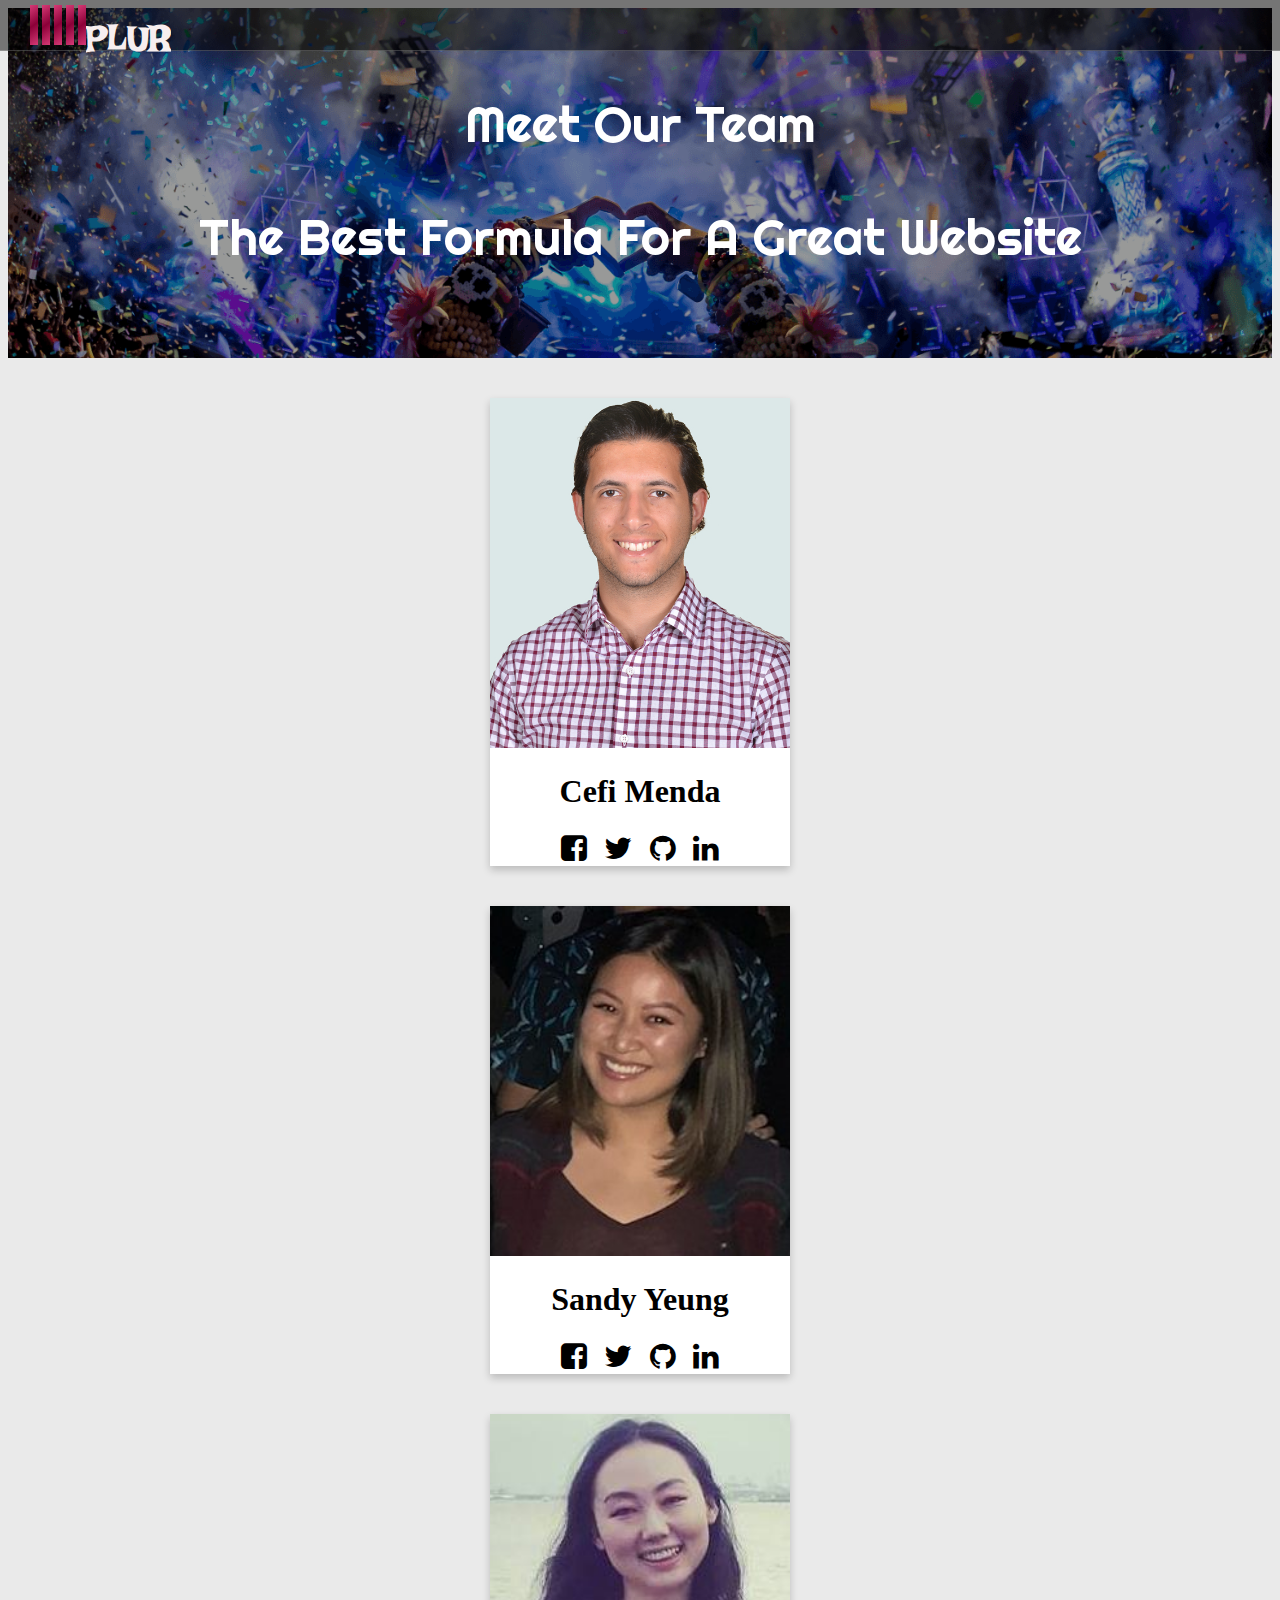
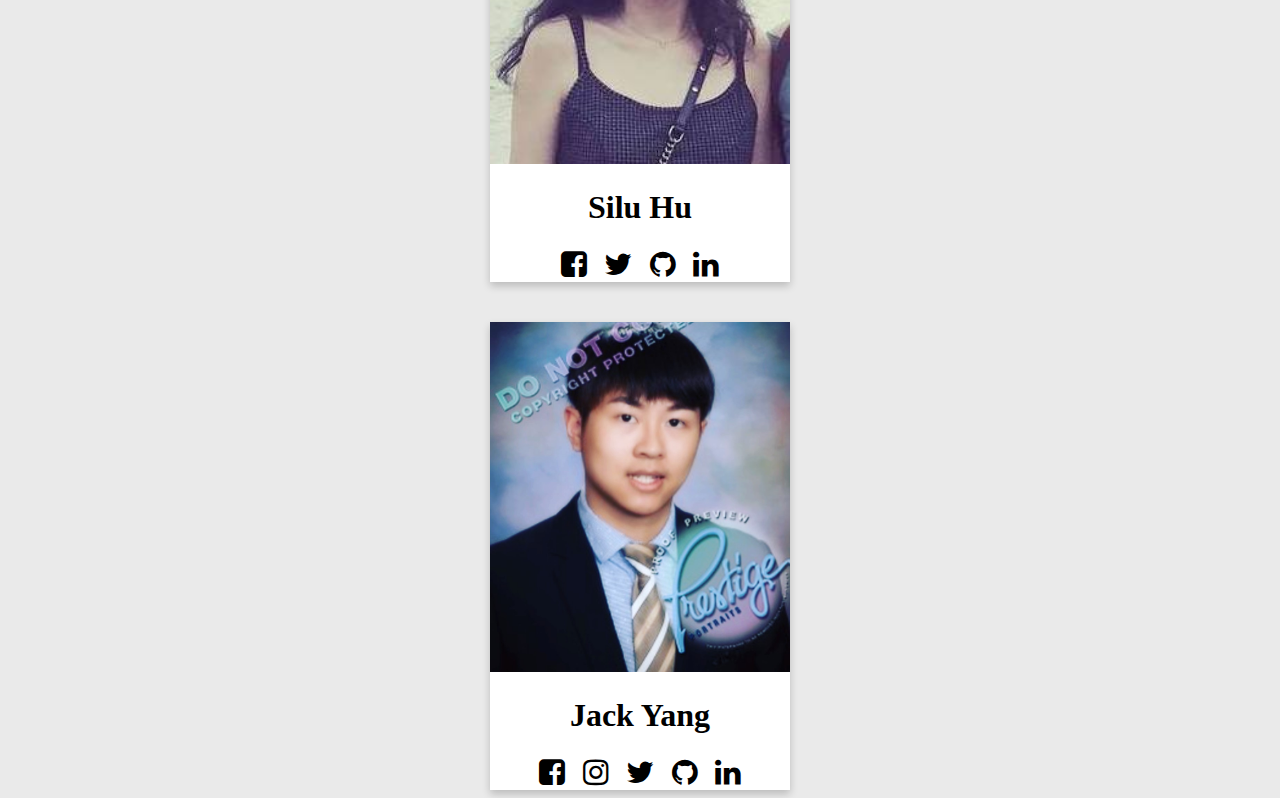
<file: about.html>
<!DOCTYPE html>
<html>

<head>
  <meta name="viewport" content="initial-scale=1.0, user-scalable=no">
  <meta charset="utf-8">
  <title>About Us</title>
  <link rel="stylesheet" href="https://stackpath.bootstrapcdn.com/bootstrap/4.1.3/css/bootstrap.min.css" integrity="sha384-MCw98/SFnGE8fJT3GXwEOngsV7Zt27NXFoaoApmYm81iuXoPkFOJwJ8ERdknLPMO"
    crossorigin="anonymous">
  <link rel="stylesheet" href="https://cdnjs.cloudflare.com/ajax/libs/font-awesome/4.7.0/css/font-awesome.min.css">
  <link href="https://fonts.googleapis.com/css?family=Jua|Righteous|Lakki+Reddy" rel="stylesheet">
  <link rel="stylesheet" href="assets/css/style.css">


  <style>
    .about-card {
      box-shadow: 0 4px 8px 0 rgba(0, 0, 0, 0.2);
      max-width: 300px;
      margin: auto;
      margin-top: 40px;
      text-align: center;
      background-color: white;
    }

    .about-card a {
      text-decoration: none;
      font-size: 30px;
      color: black;
      padding: 5px;
    }

    .intro {
      font-family: 'Righteous';
      position: absolute;
      background-position: 50%;
      background-repeat: no-repeat;
      margin: 0 auto;
      left: 0;
      position: absolute;
      right: 0;
      transform: translateY(-50%);
      top: 20%;
      text-align: center;
      font-size: 50px;
      color: white;

    }

    .carouselImg {
      background-color: rgba(0, 0, 0, 0.5);
      height: 350px;
      object-fit: cover;
      opacity: 0.9;
    }


    .dim {
      opacity: 0.6;
      filter: alpha(opacity=60);
    }

    .dimback {
      background: #000;
      height: 350px;

    }

    .navbar {
      height: 50px;

    }

    .about-card {
      padding-left: 0;
      padding-right: 0;
    }

    .letters {
      font-family: 'Lakki Reddy';
    }

    .spinner {
      float: left;
      margin-left: 30px;
      margin-top: 5px;
    }

    @media (max-width:1025px) {
      .intro {
        font-size: 35px;
        margin-top: 38px;
        position: fixed
      }
      .spinner,
      .ml6 {
        display: block;
      }
    }
  </style>

</head>

<body style="background-color:#eaeaea">
  <div class="container">
    <nav class="navbar">

      <div class="spinner">
        <div class="rect1"></div>
        <div class="rect2"></div>
        <div class="rect3"></div>
        <div class="rect4"></div>
        <div class="rect5"></div>
      </div>

      <div class="ml6">
        <span class="text-wrapper">
          <span class="letters">PLUR</span>
        </span>
      </div>

  </div>
  </nav>
  <div class="dimback">
    <div class="carousel-inner">
      <div class="carousel-item active">
        <img class="carouselImg dim" src="assets/images/188.png" alt="header">
      </div>
    </div>
  </div>


  <div class="intro">
    <p>Meet Our Team</p>
    <p>The Best Formula For A Great Website</p>
  </div>
  <div class="row">

    <div class="about-card col-md-3">
      <img src="assets/images/cefi.jpg" alt="Cefi" style="width:100%; height:350px; object-fit: cover;">
      <h1>Cefi Menda</h1>
      <a href="https://www.facebook.com/jeffymenda" target="_blank">
        <i class="fa fa-facebook-square"></i>
      </a>
      <a href="https://twitter.com/Jeffymenda?lang=en" target="_blank">
        <i class="fa fa-twitter"></i>
      </a>
      <a href="https://github.com/cefimenda" target="_blank">
        <i class="fa fa-github"></i>
      </a>
      <a href="https://www.linkedin.com/in/cefimenda/" target="_blank">
        <i class="fa fa-linkedin"></i>
      </a>
    </div>


    <div class="about-card col-md-3">
      <img src="assets/images/sandy.jpg" alt="Sandy" style="width:100%; height:350px; object-fit: cover;">
      <h1>Sandy Yeung</h1>
      <a href="https://www.facebook.com/sandynism" target="_blank">
        <i class="fa fa-facebook-square"></i>
      </a>
      <a href="https://www.twitter.com/sandynism" target="_blank">
        <i class="fa fa-twitter"></i>
      </a>
      <a href="https://www.github.com/Sandynism" target="_blank">
        <i class="fa fa-github"></i>
      </a>
      <a href="https://www.linkedin.com/in/sandy-yeung-94614890" target="_blank">
        <i class="fa fa-linkedin"></i>
      </a>
    </div>

    <div class="about-card col-md-3">
      <img src="assets/images/silu.jpg" alt="Silu" style="width:100%; height:350px; object-fit: cover;">
      <h1>Silu Hu</h1>
      <a href="" target="_blank">
        <i class="fa fa-facebook-square"></i>
      </a>
      <a href="" target="_blank">
        <i class="fa fa-twitter"></i>
      </a>
      <a href="https://github.com/erinh816" target="_blank">
        <i class="fa fa-github"></i>
      </a>
      <a href="https://www.linkedin.com/in/silu-hu-315a7b83/" target="_blank">
        <i class="fa fa-linkedin"></i>
      </a>
    </div>

    <div class="about-card col-md-3">
      <img src="assets/images/jack.jpg" alt="Sandy" style="width:100%; height:350px; object-fit: cover;">
      <h1>Jack Yang</h1>

      <a href="https://www.facebook.com/jackjoeng" target="_blank">
        <i class="fa fa-facebook-square"></i>
      </a>
      <a href="https://www.instagram.com/jack_yang_vii/" target="_blank">
        <i class="fa fa-instagram"></i>
      </a>
      <a href="https://twitter.com/yang_jacques" target="_blank">
        <i class="fa fa-twitter"></i>
      </a>
      <a href="https://github.com/jackjoeng" target="_blank">
        <i class="fa fa-github"></i>
      </a>
      <a href="https://www.linkedin.com/in/jackjoeng" target="_blank">
        <i class="fa fa-linkedin"></i>
      </a>
    </div>


  </div>


</body>

</html>
</file>
<file: assets/css/style.css>
.hide {
  display: none;
}


.navbar{
  background: rgba(0,0,0,.5);
  border-bottom: 1px solid hsla(0,0%,100%,.2);
  height: 66px;
  left: 0;
  position: absolute;
  top: 0;
  width: 100%;
  z-index: 1000;
}

#dropdownMenuButton{
  background-image: linear-gradient(-216deg,#d63a76,#8c0038 50%,#d63a76)!important;
  opacity: 0.8;
  height:44px;
  text-align:center;
  }

.btn-outline-primary {
  border: 2px solid #d63a76!important;
  background-color: transparent!important;
  color: #d63a76!important;
}

.cardDisplay{
  margin-top:70px;
}

.headImg{
  background-position: 40% 50%;
  position: relative;
  -webkit-box-shadow: 0 2px 44px 0 #b4c1d1;
  box-shadow: 0 2px 44px 0 #b4c1d1;
}

.button .btn-secondary {
  /* background-image: linear-gradient(-216deg,rgb(125, 63, 169), rgb(78, 29, 113) 50%,rgb(125, 63, 169))!important; */
  background-image: linear-gradient(-216deg,#d63a76,#8c0038 50%,#d63a76)!important;
  box-shadow: 0 2px 5px 0 rgba(0,0,0,.16), 0 2px 10px 0 rgba(0,0,0,.12);
  font-family: 'Permanent Marker';
  font-size: 16px;
  letter-spacing: 1px;
  opacity:0.8;
  height:44px;
}  

.fa-user-circle {
  font-size: 25px;
}

.trbc, .card-deck {
  background:transparent 
}

.card-deck {
  margin-top: 100px;
  position:relative;
  outline-color: #eaeaea;
}

.card-header {
  background-image: linear-gradient(-216deg,#d63a76,#8c0038 50%,#d63a76);
  opacity:0.85;
}

.card-header h4 {
  font-family: 'Permanent Marker';
  font-size: 30px;
  letter-spacing: 2px;
  color: white;
}

.card-title {
  font-family: 'Raleway';
  font-size: 28px;
}

.card-body {
  background: #fff;
  border-radius: 2px 2px 2px 2px; 
  -webkit-box-shadow: 0 1px 4px 
  rgba(0, 0, 0, 0.3), 0 0 40px 
  rgba(0, 0, 0, 0.1) inset;
  -moz-box-shadow: 0 1px 4px rgba(0, 0, 0, 0.3), 0 0 40px rgba(0, 0, 0, 0.1) inset;
  box-shadow: 0 1px 4px 
  rgba(0, 0, 0, 0.3), 0 0 40px 
  rgba(0, 0, 0, 0.1) inset;
}

.card-body ul {
  font-family: 'Raleway';
  font-size: 20px;
  -webkit-font-smoothing: antialiased;
}

.carouselImg {
  width: 100%;
  height: 550px;
  opacity:0.9;
  background-image: linear-gradient(45deg,rgba(184,0,0,.36),rgba(0,10,89,.36));
  content: "";
}

#carouselExampleControls{
  height: 100%;
  left: 0;
  position: absolute;
  top: 0;
  width: 100%;
}

table {
  border-collapse: collapse;
  width: 100%;
  background: rgb(7, 98, 216);
  opacity:0.9; 
}

th, td {
  text-align: left;
  padding: 8px;
}

.historyBar {
  max-height:31px;
  overflow:hidden
}

.modal,.modal-open {
  top:100px;
  right:0px;
  left:auto;
  max-height: 100%;
  overflow-y:hidden!important;
}

.modal-dialog {
  height:100%;
  max-height: 100%;
}

.modal-content {
  top:0px;
  bottom:0px;
  height:100%;
  max-height: 100%;
}

.faves {
  overflow:scroll
}

.active-cyan-3 input[type=text] {
  border: 1px solid #4dd0e1;
  box-shadow: 0 0 0 1px #4dd0e1;
}

#address-input {
  width: 175px;
  margin-right: 10px;
  font-family: 'Permanent Marker';
  font-size: 18px;
  letter-spacing: 2px;
}

.start-date, .end-date {
  font-family: 'Permanent Marker';
  font-size: 18px;
  margin-right: 2px;
} 

label {
  margin-left: 20px;
}

#datepicker {
  width: 150px; 
  margin: 0 20px 20px 20px;
}

#datepicker > span:hover {
  cursor: pointer;
}

#map,.map{
  height:100%
}

.map{
  max-height:700px
}

.map {
  width: 400px;
  float: left;
}

.eventCard{
  background: white !important
}

.festivalCard{
  margin-top:600px;
}

/* lightbox css */  
.lightbox {
  width:40%;
  height:100%;
  position:fixed;
  right:-550px;
  top:0px;
  text-align: center;
  box-shadow: -15px 15px 10px 0 rgba(20, 15, 15, 0.322);
  z-index:1001;
}
.likedLightbox{
  background:white;
  overflow:scroll;
  width:40%;
  height:100%;
  position:fixed;
  right:-40%;
  top:0px;
  text-align: center;
  box-shadow: -15px 15px 10px 0 rgba(20, 15, 15, 0.322);
  z-index:1001;
}
.lightbox {
  display: block;
  cursor: default;
  background: #fff url(http://tympanus.net/Tutorials/OriginalHoverEffects/images/bgimg.jpg) repeat;
  -webkit-box-shadow:0 5px 10px #666; 
  -moz-box-shadow:0 5px 10px #666;
  box-shadow:0 5px 10px #666;
  -moz-border-radius:5px;
  -webkit-border-radius:5px;
  -o-border-radius:5px;
  border-radius:5px;  
}

.lightbox-title {
  font-family: 'Patrick Hand';
  font-size: 40px;
  letter-spacing: 3px;
}

.lightbox-date {
  font-family: 'Permanent Marker';
  font-size: 25px;
  margin-top: 5px;
  font-style: italic;
}

.lightbox-venue, .lightbox-yelp {
  font-family: 'Permanent Marker';
  font-size: 25px;
  margin-top: 10px;
  margin-bottom: 10px;
}
  
.lightbox-address-1, .lightbox-address-2  {
  font-family: 'Permanent Marker';
  font-size: 25px;
}

.lightbox-ticketURL, .lightbox-infoURL {
  font-size: 50px;
  display: inline;
  margin: 30px;
}

.heartButton:hover {
  opacity:0.3;
}

#share-buttons img {
  padding: 5px;
  border: 0;
  box-shadow: 0;
  display: inline;
  }
  
.closeLightbox {
  background:transparent;
  font-size: 40px;
  outline: 0;
  position: absolute;
  bottom: 10px;
  border: none;
  left: 47%
}
.closeLiked{
  background: transparent;
  font-size: 30px;
  outline: 0;
  top: 10px;
  border: none;
  left: 10px;
}
.likedSymbol{
  width: 50px;
  height: 50px;
  top: 30px;
}
.close-btn:hover {
  text-shadow: 1px 1px 4px rgba(20, 15, 15, 0.322);
}

.close-btn:active {
  text-shadow: none;
}

/* logo display css */
.letters {
  font-family: 'Lakki Reddy';
}

.ml6 {
  color:silver;
  position: relative;
  font-weight: 900;
  /* font-size: 3.8em; */
  font-size: 4em;

  animation: change 1s  ease-in  infinite ; font-size: 36px; color:rgb(247, 239, 239); font-weight: bold}
  @keyframes change {
  0%{ text-shadow: 0 0 4px rgb(240, 234, 234)}
  50%{ text-shadow: 0 0 40px #d63a76}
  100%{ text-shadow: 0 0 4px rgb(241, 237, 237)}
}

.ml6 .text-wrapper {
  position: relative;
  display: inline-block;
  padding-top: 0.5em;
  /* padding-right: 4em; */
  padding-bottom: 0em;
  overflow: hidden;
}

.ml6 .letter {
  display: inline-block;
  line-height: 1em;
}

.spinner {
  height: 40px;
  text-align: center;
}

.spinner > div {
  background-image: linear-gradient(-216deg,#d63a76,#8c0038 50%,#d63a76);
  height: 100%;
  width: 8px;
  display: inline-block;
  
  -webkit-animation: sk-stretchdelay 1.2s infinite ease-in-out;
  animation: sk-stretchdelay 1.2s infinite ease-in-out; 
  
}

.spinner .rect2 {
  -webkit-animation-delay: -1.1s;
  animation-delay: -1.1s;
}

.spinner .rect3 {
  -webkit-animation-delay: -1.0s;
  animation-delay: -1.0s;
}

.spinner .rect4 {
  -webkit-animation-delay: -0.9s;
  animation-delay: -0.9s;
}

.spinner .rect5 {
  -webkit-animation-delay: -0.8s;
  animation-delay: -0.8s;
}

@-webkit-keyframes sk-stretchdelay {
  0%, 40%, 100% { -webkit-transform: scaleY(0.4) }  
  20% { -webkit-transform: scaleY(1.0) }
}

@keyframes sk-stretchdelay {
  0%, 40%, 100% { 
    transform: scaleY(0.4);
    -webkit-transform: scaleY(0.4);
  }  20% { 
    transform: scaleY(1.0);
    -webkit-transform: scaleY(1.0);        
  }
}

.likedLightbox{
  background: #fff url(http://tympanus.net/Tutorials/OriginalHoverEffects/images/bgimg.jpg) repeat;
  -webkit-box-shadow:0 5px 10px #666; 
  -moz-box-shadow:0 5px 10px #666;
  box-shadow:0 5px 10px #666;
  -moz-border-radius:5px;
  -webkit-border-radius:5px;
  -o-border-radius:5px;
  border-radius:5px;  
}

  


/* media queries */
@media (max-width:1024px) {
  .spinner, .ml6 {
    display: none;
  }
  .weather {
    margin-left: 0px;
  }
  .map {
    right: 15px;
  }
  .cardDisplay {
    left: 5px;
  }
}

@media (min-width: 376px) and (max-width: 768px) {
  .navbar {
    height: 275px;
  }
  #address-input {
    width: 100%;
  }
  #startDatePicker, #endDatePicker {
    width: 48%;
    margin: 6px;
  }
  .button .btn-secondary {
    width: 700px;
  }
  .weather, .user {
    width: 300px;
  }
  .weather {
    margin-left: 7px;
  }
  .user {
    margin-right: 3px;
  }
  .card-header h4 {
    font-size: 70%;
  }
  .card-title {
    font-size: 90%;
  }
  .btn[class*=btn-outline-].btn-lg {
    font-size: 80%;
  }
  .map {
    margin-top: 70%;
    width: 275px;
  }
  .cardDisplay{
    margin-top: 65%;
  }
}


@media (max-width:375px) {
  .navbar { 
    height: 250px;
  }
  #address-input {
    width: 330px;
    margin-bottom: 3px;
  }
  #startDatePicker, #endDatePicker {
    width: 97%;
  }
  .button .btn-secondary {
    width: 320px;
  }
  .btn-secondary.dropdown-toggle {
    width: 320px;
  }
  .lightbox {
    width: 70%;
    height: 98%;
    font-size: 85%;
  }
  .weather {
    display: none;
  }
  .map {
    display: none;
  }
  .cardDisplay {
    margin-top: 65%;
  }
  .likedLightbox {
    width: 300px;
    font-size: 70%;
  }
}
</file>
